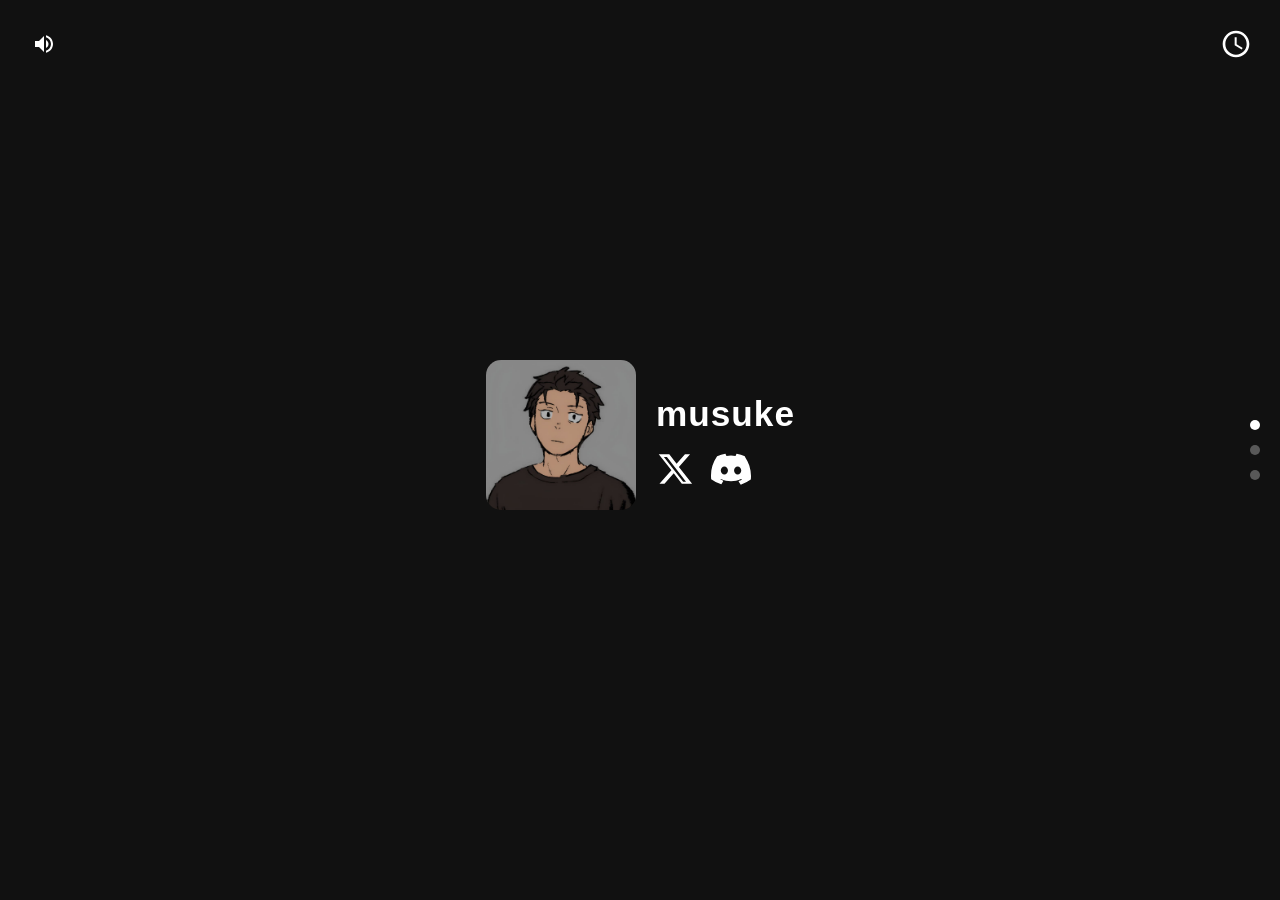
<file: index.html>
<!DOCTYPE html>
<html lang="ja">
<head>
    <meta charset="UTF-8">
    <meta name="viewport" content="width=device-width, initial-scale=1.0">
    <title>𝐌</title>
    <link rel="icon" href="favicon.jpg" type="image/jpeg">
    <link rel="stylesheet" href="style.css?v=1.1">
</head>
<body>
    <video id="background-video" autoplay loop muted playsinline webkit-playsinline preload="auto" disablePictureInPicture persistent></video>
    <button id="clock-toggle" title="時計の表示/非表示">
        <svg id="clock-icon" class="clock-icon" xmlns="http://www.w3.org/2000/svg" viewBox="0 0 24 24" fill="white" width="32px" height="32px">
            <path d="M11.99 2C6.47 2 2 6.48 2 12s4.47 10 9.99 10C17.52 22 22 17.52 22 12S17.52 2 11.99 2zM12 20c-4.42 0-8-3.58-8-8s3.58-8 8-8 8 3.58 8 8-3.58 8-8 8zm.5-13H11v6l5.25 3.15.75-1.23-4.5-2.67z"/>
        </svg>
    </button>
    <!-- ローディング画面 -->
    <div id="loading-screen" class="loading-screen">
        <div class="loading-clock">
            <div class="loading-clock-hand hour-hand"></div>
            <div class="loading-clock-hand minute-hand"></div>
            <div class="loading-clock-center"></div>
        </div>
        <span class="loading-logo">𝐌</span>
    </div>

    <div id="scroll-container">
        <section class="card">
            <div class="container">
                <div class="profile-group">
                    <img src="./images/Re_zero (Fanart).jpg" alt="User Avatar" class="user-avatar">
                    <div class="profile-info">
                        <h1>musuke</h1>
                        <ul class="link-list">
                            <li>
                                <a href="https://x.com/ntsk_0x0" target="_blank" rel="noopener noreferrer" title="X（Twitter）プロフィールへのリンク">
                                    <svg class="x-app-icon" viewBox="0 0 24 24" fill="currentColor">
                                        <path d="M17.382 3.092h3.074l-6.725 7.668 7.934 10.148h-6.179l-4.843-6.313-5.548 6.313H2.072l7.172-8.192L1.65 3.092h6.32l4.378 5.783 5.034-5.783zm-1.077 16.563h1.703L6.567 4.788h-1.83l11.568 14.867z"/>
                                    </svg>
                                </a>
                            </li>


                            <li>
                                <a href="https://discord.com/users/772268153370968117" target="_blank" rel="noopener noreferrer" title="Discordプロフィールへのリンク">
                                    <svg class="discord-app-icon" viewBox="0 0 24 24" fill="currentColor">
                                        <path d="M20.317 4.37a19.791 19.791 0 0 0-4.885-1.515.074.074 0 0 0-.079.037c-.21.375-.444.864-.608 1.25a18.27 18.27 0 0 0-5.487 0 12.64 12.64 0 0 0-.617-1.25.077.077 0 0 0-.079-.037A19.736 19.736 0 0 0 3.677 4.37a.07.07 0 0 0-.032.027C.533 9.046-.32 13.58.099 18.057a.082.082 0 0 0 .031.057 19.9 19.9 0 0 0 5.993 3.03.078.078 0 0 0 .084-.028 14.09 14.09 0 0 0 1.226-1.994.076.076 0 0 0-.041-.106 13.107 13.107 0 0 1-1.872-.892.077.077 0 0 1-.008.128 10.2 10.2 0 0 0 .372-.292.074.074 0 0 1 .077-.01c3.928 1.793 8.18 1.793 12.062 0a.074.074 0 0 1 .078.01c.12.098.246.198.373.292a.077.077 0 0 1-.006.127 12.299 12.299 0 0 1-1.873.892.077.077 0 0 0-.041.107c.36.698.772 1.362 1.225 1.993a.076.076 0 0 0 .084.028 19.839 19.839 0 0 0 6.002-3.03.077.077 0 0 0 .032-.054c.5-5.177-.838-9.674-3.549-13.66a.061.061 0 0 0-.031-.03zM8.02 15.33c-1.183 0-2.157-1.085-2.157-2.419 0-1.333.956-2.419 2.157-2.419 1.21 0 2.176 1.096 2.157 2.42 0 1.333-.956 2.418-2.157 2.418zm7.975 0c-1.183 0-2.157-1.085-2.157-2.419 0-1.333.955-2.419 2.157-2.419 1.21 0 2.176 1.096 2.157 2.42 0 1.333-.946 2.418-2.157 2.418z"/>
                                    </svg>
                                </a>
                            </li>
                        </ul>

                </div>
            </div>
        </section>
        <section class="card">
        <div class="card-content">
                <div id="clock-container">
                    <div id="analog-clock">
                        <div class="hand hour"></div>
                        <div class="hand minute"></div>
                        <div class="hand second"></div>
                        <div class="center-dot"></div>
                        <div class="tick-mark hour-mark tick-0"></div>
                        <div class="tick-mark minute-mark tick-6"></div>
                        <div class="tick-mark minute-mark tick-12"></div>
                        <div class="tick-mark minute-mark tick-18"></div>
                        <div class="tick-mark minute-mark tick-24"></div>
                        <div class="tick-mark hour-mark tick-30"></div>
                        <div class="tick-mark minute-mark tick-36"></div>
                        <div class="tick-mark minute-mark tick-42"></div>
                        <div class="tick-mark minute-mark tick-48"></div>
                        <div class="tick-mark minute-mark tick-54"></div>
                        <div class="tick-mark hour-mark tick-60"></div>
                        <div class="tick-mark minute-mark tick-66"></div>
                        <div class="tick-mark minute-mark tick-72"></div>
                        <div class="tick-mark minute-mark tick-78"></div>
                        <div class="tick-mark minute-mark tick-84"></div>
                        <div class="tick-mark hour-mark tick-90"></div>
                        <div class="tick-mark minute-mark tick-96"></div>
                        <div class="tick-mark minute-mark tick-102"></div>
                        <div class="tick-mark minute-mark tick-108"></div>
                        <div class="tick-mark minute-mark tick-114"></div>
                        <div class="tick-mark hour-mark tick-120"></div>
                        <div class="tick-mark minute-mark tick-126"></div>
                        <div class="tick-mark minute-mark tick-132"></div>
                        <div class="tick-mark minute-mark tick-138"></div>
                        <div class="tick-mark minute-mark tick-144"></div>
                        <div class="tick-mark hour-mark tick-150"></div>
                        <div class="tick-mark minute-mark tick-156"></div>
                        <div class="tick-mark minute-mark tick-162"></div>
                        <div class="tick-mark minute-mark tick-168"></div>
                        <div class="tick-mark minute-mark tick-174"></div>
                        <div class="tick-mark hour-mark tick-180"></div>
                        <div class="tick-mark minute-mark tick-186"></div>
                        <div class="tick-mark minute-mark tick-192"></div>
                        <div class="tick-mark minute-mark tick-198"></div>
                        <div class="tick-mark minute-mark tick-204"></div>
                        <div class="tick-mark hour-mark tick-210"></div>
                        <div class="tick-mark minute-mark tick-216"></div>
                        <div class="tick-mark minute-mark tick-222"></div>
                        <div class="tick-mark minute-mark tick-228"></div>
                        <div class="tick-mark minute-mark tick-234"></div>
                        <div class="tick-mark hour-mark tick-240"></div>
                        <div class="tick-mark minute-mark tick-246"></div>
                        <div class="tick-mark minute-mark tick-252"></div>
                        <div class="tick-mark minute-mark tick-258"></div>
                        <div class="tick-mark minute-mark tick-264"></div>
                        <div class="tick-mark hour-mark tick-270"></div>
                        <div class="tick-mark minute-mark tick-276"></div>
                        <div class="tick-mark minute-mark tick-282"></div>
                        <div class="tick-mark minute-mark tick-288"></div>
                        <div class="tick-mark minute-mark tick-294"></div>
                        <div class="tick-mark hour-mark tick-300"></div>
                        <div class="tick-mark minute-mark tick-306"></div>
                        <div class="tick-mark minute-mark tick-312"></div>
                        <div class="tick-mark minute-mark tick-318"></div>
                        <div class="tick-mark minute-mark tick-324"></div>
                        <div class="tick-mark hour-mark tick-330"></div>
                        <div class="tick-mark minute-mark tick-336"></div>
                        <div class="tick-mark minute-mark tick-342"></div>
                        <div class="tick-mark minute-mark tick-348"></div>
                        <div class="tick-mark minute-mark tick-354"></div>
                        <div class="marker marker-1"></div>
                        <div class="marker marker-2"></div>
                        <div class="marker marker-3"></div>
                        <div class="marker marker-4"></div>
                        <div class="marker marker-5"></div>
                        <div class="marker marker-6"></div>
                        <div class="marker marker-7"></div>
                        <div class="marker marker-8"></div>
                        <div class="marker marker-9"></div>
                        <div class="marker marker-10"></div>
                        <div class="marker marker-11"></div>
                        <div class="marker marker-12"></div>
                    </div>
                    <div id="date"></div>
                    <div id="digital-time"></div> <!-- デジタル時刻表示用の新しい要素 -->
                </div>
                <div id="music-player-container">
                    <audio id="audio-player"></audio>
                    <div class="player-header">
                        <img src="./images/album_art.png" alt="Album Art" id="album-art">
                        <div class="song-info">
                            <a id="song-title" href="#">Cry For Me x Jackpot</a>
                        </div>
                    </div>
                    <div class="player-controls">
                        <button id="prev-btn" class="player-btn" title="前の曲へ戻る">
                            <svg class="player-icon" viewBox="0 0 24 24" fill="white"><path d="M6 6h2v12H6zm3.5 6l8.5 6V6z"></path></svg>
                        </button>
                        <button id="play-pause-btn" class="player-btn" title="再生/一時停止">
                            <svg id="play-icon" class="player-icon" viewBox="0 0 24 24" fill="white"><path d="M8 5v14l11-7z"></path></svg>
                            <svg id="pause-icon" class="player-icon hidden" viewBox="0 0 24 24" fill="white"><path d="M6 19h4V5H6v14zm8-14v14h4V5h-4z"></path></svg>
                        </button>
                        <button id="next-btn" class="player-btn" title="次の曲へ進む">
                            <svg class="player-icon" viewBox="0 0 24 24" fill="white"><path d="M6 18l8.5-6L6 6v12zM16 6h2v12h-2z"></path></svg>
                        </button>
                    </div>
                    <div id="progress-container">
                        <div id="progress-bar">
                            <div id="progress-filled"></div>
                        </div>
                        <div id="time-display">0:00 / 0:00</div>
                    </div>

                </div>

            </div>
      </section>
        <section class="card" id="card-3">
            <div class="card-content">
                <div class="tab-buttons">
                    <button class="tab-button active">サイトについて</button>
                </div>
                <div class="tab-content active">
                    <p>このサイトは、musukeが自己満足のために作ったものです。<br><a href="#card-1" onclick="event.preventDefault(); scrollToCard(0);" title="card-1へ移動">card-1</a>にはX (旧Twitter)とDiscordへのリンクがあります。<br>musukeについて調べるのが面倒な方は、そちらからどうぞ。</p>
                </div>
            </div>
        </section>
    </div>

    <nav id="scroll-nav">
        <a href="#card-1" title="1つ目のカードへ移動"></a>
        <a href="#card-2" title="2つ目のカードへ移動"></a>
        <a href="#card-3" title="3つ目のカードへ移動"></a>
    </nav>



    <div id="volume-container">
        <button id="mute-toggle" title="ミュート/ミュート解除">
            <svg id="volume-on" class="volume-icon" xmlns="http://www.w3.org/2000/svg" viewBox="0 0 24 24" fill="white" width="24px" height="24px"><path d="M3 9v6h4l5 5V4L7 9H3zm13.5 3c0-1.77-1.02-3.29-2.5-4.03v8.05c1.48-.73 2.5-2.25 2.5-4.02zM14 3.23v2.06c2.89.86 5 3.54 5 6.71s-2.11 5.85-5 6.71v2.06c4.01-.91 7-4.49 7-8.77s-2.99-7.86-7-8.77z"/></svg>
            <svg id="volume-off" class="volume-icon hidden" xmlns="http://www.w3.org/2000/svg" viewBox="0 0 24 24" fill="white" width="24px" height="24px"><path d="M16.5 12c0-1.77-1.02-3.29-2.5-4.03v2.21l2.45 2.45c.03-.2.05-.41.05-.63zm2.5 0c0 .94-.2 1.82-.54 2.64l1.51 1.51C20.63 14.91 21 13.5 21 12c0-4.28-2.99-7.86-7-8.77v2.06c2.89.86 5 3.54 5 6.71zM4.27 3L3 4.27 7.73 9H3v6h4l5 5v-6.73l4.25 4.25c-.67.52-1.42.93-2.25 1.18v2.06c1.38-.31 2.63-.95 3.69-1.81L19.73 21 21 19.73l-9-9L4.27 3zM12 4L9.91 6.09 12 8.18V4z"/></svg>
        </button>
        <input type="range" id="volume-slider" min="0" max="1" step="0.01" value="1" class="volume-slider" title="音量調整スライダー" aria-label="音量調整">
    </div>

    <script>
        // --- DOM Element Declarations ---
        const audioPlayer = document.getElementById('audio-player');
        const muteToggle = document.querySelector('#volume-container button');
        const volumeOn = document.getElementById('volume-on');
        const volumeOff = document.getElementById('volume-off');
        const volumeSlider = document.querySelector('#volume-container input');
        const container = document.querySelector('.container');
        const avatar = document.querySelector('.user-avatar');
        const title = document.querySelector('.profile-info h1');
        const links = document.querySelector('.link-list');
        const scrollContainer = document.getElementById('scroll-container');
        const navLinks = document.querySelectorAll('#scroll-nav a');
        const cards = Array.from(document.querySelectorAll('#scroll-container .card'));
        // 各カードにidを設定（既存の1,2番目と新しい3番目を統一）
        cards.forEach((card, index) => {
            if (!card.id) {
                card.id = `card-${index + 1}`;
            }
        });
        const playPauseBtn = document.getElementById('play-pause-btn');
        const playIcon = document.getElementById('play-icon');
        const pauseIcon = document.getElementById('pause-icon');
        const prevBtn = document.getElementById('prev-btn');
        const nextBtn = document.getElementById('next-btn');
        const albumArt = document.getElementById('album-art');
        const songTitle = document.getElementById('song-title');

        // プログレスバー関連のDOM要素を再宣言
        const progressContainer = document.getElementById('progress-container');
        const progressBar = document.getElementById('progress-bar');
        const progressFilled = document.getElementById('progress-filled');
        const timeDisplay = document.getElementById('time-display');

        function formatTime(seconds) {
            if (isNaN(seconds) || seconds < 0) {
                return '--:--';
            }
            const minutes = Math.floor(seconds / 60);
            const secs = Math.floor(seconds % 60);
            return `${minutes}:${secs < 10 ? '0' : ''}${secs}`;
        }

        // --- Playlist ---
        const backgroundVideo = document.getElementById('background-video');
        const songs = [
            {
                title: 'Bad Apple!!',
                artist: 'nomico',
                src: 'music/badapple.m4a',
                cover: './images/album_art (1).png',
                url: 'https://www.youtube.com/watch?v=FtutLA63Cp8', // 公式影絵PV動画
                video: './videos/badapple_60fps.mp4' // 最適化済みH.264 60fps版背景動画のパス
            }
        ];

        // ブラウザのメモリセーバーによる一時停止を防ぐため、Page Visibility APIをオーバーライド
        try {
            Object.defineProperty(document, 'visibilityState', {
                get() { return 'visible'; }
            });
            Object.defineProperty(document, 'hidden', {
                get() { return false; }
            });
            // 古いブラウザ用の接頭辞付きプロパティも上書き
            if (typeof document.webkitHidden !== 'undefined') {
                Object.defineProperty(document, 'webkitHidden', {
                    get() { return false; }
                });
            }
            if (typeof document.mozHidden !== 'undefined') {
                Object.defineProperty(document, 'mozHidden', {
                    get() { return false; }
                });
            }
            // visibilitychangeイベント自体をブロックしてブラウザの一時停止を防止
            const blockVisibilityEvent = (e) => {
                e.preventDefault();
                e.stopPropagation();
                e.stopImmediatePropagation();
            };
            document.addEventListener('visibilitychange', blockVisibilityEvent, true);
            document.addEventListener('webkitvisibilitychange', blockVisibilityEvent, true);
            document.addEventListener('mozvisibilitychange', blockVisibilityEvent, true);
        } catch(e) {
            console.log("Page Visibility APIのオーバーライドに失敗:", e);
        }

        // Spotify風の一元管理されたプレーヤークラスで全ての状態を管理
        class MediaPlayer {
            constructor() {
                // 再生状態を内部で一元管理
                this.isPlaying = false;
                this.currentSongIndex = 0;
                this.displayedTotalDuration = NaN;
                this.audio = audioPlayer;
                this.video = backgroundVideo;
                this.progress = progressFilled;
                this.initEventListeners();
            }

            // 全てのイベントリスナーをクラス内で登録して競合を防ぐ
            initEventListeners() {
                this.audio.addEventListener('timeupdate', () => this.handleTimeUpdate());
                this.audio.addEventListener('ended', () => this.playNext());
                document.addEventListener('visibilitychange', () => this.handleVisibilityChange());
                progressBar.addEventListener('click', (e) => this.handleProgressClick(e));
            }

            // 再生位置の同期処理を内部化
            handleTimeUpdate() {
                const currentTime = this.audio.currentTime;
                const duration = this.audio.duration;
                // 0.5秒以上のズレがある場合のみ同期
                if (!this.video.paused && Math.abs(this.video.currentTime - currentTime) > 0.5) {
                    this.video.currentTime = currentTime;
                }
                // プログレスバーの更新
                if (!isNaN(duration) && duration > 0) {
                    this.progress.style.width = `${(currentTime/duration)*100}%`;
                    timeDisplay.textContent = `${formatTime(currentTime)} / ${formatTime(this.displayedTotalDuration)}`;
                }
            }

            // プログレスバークリック時の処理を内部化
            handleProgressClick(e) {
                const progressBarWidth = progressBar.clientWidth;
                const clickX = e.offsetX;
                const duration = this.audio.duration;
                if (!isNaN(duration)) {
                    const newTime = (clickX / progressBarWidth) * duration;
                    this.audio.currentTime = newTime;
                    if (!this.video.paused) {
                        this.video.currentTime = newTime;
                    }
                }
            }

            // タブ切り替え時の同期処理を強化してカクつきを完全に解消
            handleVisibilityChange() {
                if (!document.hidden && this.isPlaying) {
                    // ブラウザがバックグラウンドで停止していた場合、確実に再生を再開
                    if (this.audio.paused) {
                        this.audio.play().catch(e => console.error("音声再開エラー:", e));
                    }
                    if (this.video.paused) {
                        this.video.play().catch(e => console.error("動画再開エラー:", e));
                    }
                    // 音声の位置に完全に動画を同期させてから再生再開
                    this.video.currentTime = this.audio.currentTime;
                }
            }

            // 再生処理を単一のエントリポイントに集約
            play() {
                if (this.isPlaying) return; // 二重再生を完全に防止
                // 再生前にリセットせず、停止していた位置から続けて再生
                // ズレがある場合のみ現在の音声位置に動画を同期
                if (Math.abs(this.video.currentTime - this.audio.currentTime) > 0.1) {
                    this.video.currentTime = this.audio.currentTime;
                }
                // 同時再生で同期を保証
                Promise.all([this.audio.play(), this.video.play()]).then(() => {
                    this.isPlaying = true;
                    this.video.style.opacity = '0.5';
                    updatePlayPauseIcon();
                }).catch(e => console.error("再生エラー:", e));
            }

            // 一時停止処理も単一のエントリポイントに集約
            pause() {
                if (!this.isPlaying) return; // 二重停止を防止
                this.audio.pause();
                this.video.pause();
                // 一時停止した位置は保持して、再開時にそこから続ける
                this.isPlaying = false;
                this.video.style.opacity = '0';
                updatePlayPauseIcon();
            }

            // 再生/一時停止のトグル処理
            toggle() {
                this.isPlaying ? this.pause() : this.play();
            }

            // 曲の切り替え処理も内部化
            playNext() {
                const wasPlaying = this.isPlaying;
                this.pause();
                this.currentSongIndex = (this.currentSongIndex + 1) % songs.length;
                this.loadSong(this.currentSongIndex);
                if (wasPlaying) this.play();
            }

            playPrev() {
                const wasPlaying = this.isPlaying;
                this.pause();
                this.currentSongIndex = (this.currentSongIndex - 1 + songs.length) % songs.length;
                this.loadSong(this.currentSongIndex);
                if (wasPlaying) this.play();
            }

            // 曲の読み込み処理も内部化
            loadSong(songIndex) {
                const song = songs[songIndex];
                this.audio.src = song.src;
                albumArt.src = song.cover;
                songTitle.textContent = song.title;
                songTitle.href = song.url;
                if (song.video) {
                    this.video.src = song.video;
                    this.video.load();
                    this.video.currentTime = 0;
                }
                this.audio.load();
                this.progress.style.width = '0%';
                this.audio.onloadedmetadata = () => {
                    if (!isNaN(this.audio.duration) && this.audio.duration > 0) {
                        this.displayedTotalDuration = this.audio.duration;
                        timeDisplay.textContent = `0:00 / ${formatTime(this.displayedTotalDuration)}`;
                    }
                };
            }
        }

        // プレーヤーインスタンスを1つだけ生成して一元管理（Spotifyと同じ構造）
        const player = new MediaPlayer();

        function updatePlayPauseIcon() {
            if (audioPlayer.paused) {
                playIcon.classList.remove('hidden');
                pauseIcon.classList.add('hidden');
            } else {
                playIcon.classList.add('hidden');
                pauseIcon.classList.remove('hidden');
            }
        }

        // Initial load (Spotify風の初期化処理)
        player.loadSong(player.currentSongIndex);
        audioPlayer.volume = volumeSlider.value;
        updatePlayPauseIcon();
        player.pause(); // 初期状態で必ず停止状態に
        
        // 曲名クリックでその曲の外部ページに移動するイベントを設定
         document.getElementById('song-title').addEventListener('click', function(e) {
             e.preventDefault(); // デフォルトのリンク動作をキャンセル
             const currentSong = songs[currentSongIndex];
             if (currentSong.url) {
                 window.open(currentSong.url, '_blank'); // 新しいタブで開く
             }
         });

        // 自動再生を無効化 - ユーザーの操作後に再生開始

    // ローディング画面を非表示にする
    window.addEventListener('load', function() {
        setTimeout(function() {
            const loadingScreen = document.getElementById('loading-screen');
            loadingScreen.classList.add('hidden');
        }, 800); // 最低でも0.8秒間表示してスムーズな遷移にする
    });

        // --- Volume Control --->
        let lastVolume = 0.6; // デフォルト音量を60%に設定
        audioPlayer.volume = 0.6; // 初期音量を60%に設定

        function updateVolumeIcon() {
            if (audioPlayer.muted || audioPlayer.volume === 0) {
                volumeOn.classList.add('hidden');
                volumeOff.classList.remove('hidden');
            } else {
                volumeOn.classList.remove('hidden');
                volumeOff.classList.add('hidden');
            }
        }

        muteToggle.addEventListener('click', () => {
            if (audioPlayer.muted) {
                audioPlayer.muted = false;
                if (audioPlayer.volume === 0) {
                    audioPlayer.volume = lastVolume;
                }
            } else {
                if (audioPlayer.volume > 0) {
                    lastVolume = audioPlayer.volume;
                }
                audioPlayer.muted = true;
            }
            const newSliderValue = audioPlayer.muted ? 0 : audioPlayer.volume;
            volumeSlider.value = newSliderValue;
            const percent = newSliderValue * 100;
            volumeSlider.style.setProperty('--value-percent', `${percent}%`);
            updateVolumeIcon();
        });

        volumeSlider.addEventListener('input', (e) => {
            const newVolume = parseFloat(e.target.value);
            audioPlayer.volume = newVolume;
            audioPlayer.muted = newVolume === 0;
            const percent = newVolume * 100;
            e.target.style.setProperty('--value-percent', `${percent}%`);
            if (newVolume > 0) {
                lastVolume = newVolume;
            }
            updateVolumeIcon();
        });

        function setInitialVolumeState() {
            const initialSliderValue = audioPlayer.muted ? 0 : audioPlayer.volume;
            const initialPercent = initialSliderValue * 100;
            volumeSlider.value = initialSliderValue;
            volumeSlider.style.setProperty('--value-percent', `${initialPercent}%`);
            updateVolumeIcon();
        }
        setInitialVolumeState();

        // --- Music Player Play/Pause (Spotify風の単一エントリポイント) ---
        playPauseBtn.addEventListener('click', () => player.toggle());
        prevBtn.addEventListener('click', () => player.playPrev());
        nextBtn.addEventListener('click', () => player.playNext());

        // --- ページの可視性変更時の処理（別タブに移動して戻った時のカクつき対策）---
        document.addEventListener('visibilitychange', () => {
            // ページが再び表示された時
            if (document.visibilityState === 'visible') {
                // 再生中だった場合、再生を再開して位置を同期
                if (!audioPlayer.paused) {
                    // 動画が停止していたら再生を再開
                    if (backgroundVideo.paused) {
                        // 音声と動画の位置を再同期してから再生
                        const currentAudioTime = audioPlayer.currentTime;
                        if (Math.abs(backgroundVideo.currentTime - currentAudioTime) > 0.5) {
                            backgroundVideo.currentTime = currentAudioTime;
                        }
                        backgroundVideo.play().catch(e => console.log("可視性復帰時の再生エラー:", e));
                    }
                }
            } else {
                // ページが非表示になった時は特に処理せず、ブラウザの制御に任せる
            }
        });

        // --- Progress Bar and Time Display ---










        // Initialize time display
        if (!isNaN(audioPlayer.duration)) {
            timeDisplay.textContent = `0:00 / ${formatTime(audioPlayer.duration)}`;
        }

        // --- 3D Tilt Effect ---
        function applyTilt(e) {
            const event = e.touches ? e.touches[0] : e;
            const { clientX, clientY } = event;
            const { innerWidth, innerHeight } = window;
            const x = (clientX / innerWidth - 0.5) * 2;
            const y = (clientY / innerHeight - 0.5) * 2;
            const rotateX = y * -15;
            const rotateY = x * 15;
            container.style.transform = `perspective(1000px) rotateX(${rotateX}deg) rotateY(${rotateY}deg)`;
            avatar.style.transform = `translateZ(50px)`;
            title.style.transform = `translateZ(30px)`;
            links.style.transform = `translateZ(20px)`;
        }

        function resetTilt() {
            container.style.transform = 'perspective(1000px) rotateX(0deg) rotateY(0deg)';
            avatar.style.transform = 'translateZ(0px)';
            title.style.transform = 'translateZ(0px)';
            links.style.transform = 'translateZ(0px)';
        }

        document.addEventListener('mousemove', applyTilt);
        document.addEventListener('mouseleave', resetTilt);
        container.addEventListener('touchmove', (e) => {
            e.preventDefault();
            applyTilt(e);
        }, { passive: false });
        document.addEventListener('touchend', resetTilt);

        // --- Scroll Control ---
        let currentCardIndex = 0;
        let isScrolling = false;
        const scrollDuration = 1000;

        function smoothScrollTo(targetY) {
            const startY = scrollContainer.scrollTop;
            const distance = targetY - startY;
            let startTime = null;

            function animation(currentTime) {
                if (startTime === null) startTime = currentTime;
                const timeElapsed = currentTime - startTime;
                const run = ease(timeElapsed, startY, distance, scrollDuration);
                scrollContainer.scrollTop = run;
                if (timeElapsed < scrollDuration) requestAnimationFrame(animation);
            }

            function ease(t, b, c, d) {
                t /= d / 2;
                if (t < 1) return c / 2 * t * t + b;
                t--;
                return -c / 2 * (t * (t - 2) - 1) + b;
            }

            requestAnimationFrame(animation);
        }

        function scrollToCard(index) {
            if (index < 0 || index >= cards.length) return;
            isScrolling = true;
            currentCardIndex = index;
            const targetY = cards[index].offsetTop;
            smoothScrollTo(targetY);
            // すぐにナビゲーションを更新
            navLinks.forEach((link, i) => {
                link.classList.toggle('active', i === index);
            });
            // URLのハッシュを更新して、現在のカードと同期させる
            history.pushState(null, '', `#card-${index + 1}`);
            // 現在のカードインデックスをlocalStorageに保存
            localStorage.setItem('lastViewedCardIndex', index);
            // スクロール完了後に再度確実にナビゲーションを更新
            setTimeout(() => {
                navLinks.forEach((link, i) => {
                    link.classList.toggle('active', i === index);
                });
                isScrolling = false;
            }, scrollDuration + 100);
        }

        scrollContainer.addEventListener('wheel', function(e) {
            e.preventDefault();
            if (isScrolling) return;
            if (e.deltaY > 0) {
                scrollToCard(currentCardIndex + 1);
            } else {
                scrollToCard(currentCardIndex - 1);
            }
        }, { passive: false });

        // --- Swipe Controls for Mobile ---
        let touchStartY = 0;
        scrollContainer.addEventListener('touchstart', function(e) {
            if (isScrolling) return;
            touchStartY = e.touches[0].clientY;
        });

        scrollContainer.addEventListener('touchmove', function(e) {
            // Prevent the browser's default vertical scroll to avoid conflicts
            e.preventDefault();
        }, { passive: false });

        scrollContainer.addEventListener('touchend', function(e) {
            if (isScrolling) return;
            const touchEndY = e.changedTouches[0].clientY;
            const swipeDistance = touchStartY - touchEndY;
            const swipeThreshold = 50; // Minimum distance for a swipe

            if (swipeDistance > swipeThreshold) {
                // Swiped Up
                scrollToCard(currentCardIndex + 1);
            } else if (swipeDistance < -swipeThreshold) {
                // Swiped Down
                scrollToCard(currentCardIndex - 1);
            }
        });


        // ナビゲーションリンクに手動スクロールイベントを追加
        navLinks.forEach(link => {
            link.addEventListener('click', function(e) {
                e.preventDefault(); // デフォルトのアンカー動作をキャンセル
                const targetId = this.getAttribute('href');
                const targetIndex = parseInt(targetId.replace('#card-', '')) - 1;
                console.log('Nav link clicked, targetId:', targetId, 'targetIndex:', targetIndex);
                scrollToCard(targetIndex);
            });
        });
        // ページ読み込み時に初期化関数を呼び出す
        function initializeActiveCard() {
            let initialIndex = 0; // 常にcard-1 (インデックス0) に初期化

            console.log('initializeActiveCard: initialIndex determined:', initialIndex); // Debug log
            // Log offsetTop for all cards to verify
            cards.forEach((card, idx) => {
                console.log(`Card ${idx} offsetTop:`, card.offsetTop);
            });

            // 一時的にscroll-snap-typeを無効にする
            const originalScrollSnapType = scrollContainer.style.scrollSnapType;
            scrollContainer.style.scrollSnapType = 'none';

            // アニメーションなしで直接スクロール位置を設定
            console.log('initializeActiveCard: Target card offsetTop at scroll set:', cards[initialIndex].offsetTop);
            scrollContainer.scrollTop = cards[initialIndex].offsetTop;
            console.log('initializeActiveCard: scrollContainer.scrollTop set to:', scrollContainer.scrollTop); // Debug log

            // ナビゲーションドットのアクティブ状態を更新
            navLinks.forEach((link, idx) => {
                // 一時的にトランジションを無効にする
                link.style.transition = 'none';
                if (idx === initialIndex) {
                    link.classList.add('active');
                    console.log('initializeActiveCard: Setting active class for link index:', idx); // Debug log
                } else {
                    link.classList.remove('active');
                }
                // 短い遅延の後でトランジションを元に戻す
                setTimeout(() => {
                    link.style.transition = ''; // CSSで定義されたトランジションに戻す
                }, 50); // わずかな遅延
            });
            currentCardIndex = initialIndex; // 現在のカードインデックスをグローバル変数に設定
            console.log('initializeActiveCard: currentCardIndex set to:', currentCardIndex); // Debug log

            // URLのハッシュを更新して、常にcard-1と同期させる
            history.replaceState(null, '', `#card-${initialIndex + 1}`);

            // 短い遅延の後でscroll-snap-typeを元に戻す
            setTimeout(() => {
                scrollContainer.style.scrollSnapType = originalScrollSnapType;
            }, 100); // スクロールが落ち着くのを待つための短い遅延
            scrollContainer.style.overflowY = 'scroll';
            scrollContainer.style.visibility = 'visible';
        }
        initializeActiveCard();

        // タブ切り替え機能
        function openTab(evt, tabName) {
            const tabContents = evt.target.closest('.card-content').querySelectorAll('.tab-content');
            tabContents.forEach(tabContent => {
                tabContent.style.display = "none";
            });

            const tabButtons = evt.target.closest('.tab-buttons').querySelectorAll('.tab-button');
            tabButtons.forEach(tabButton => {
                tabButton.className = tabButton.className.replace(" active", "");
            });

            document.getElementById(tabName).style.display = "block";
            evt.currentTarget.className += " active";
        }

        // --- Clock ---
        function updateClock() {
            const now = new Date();
            const hours = now.getHours();
            const minutes = now.getMinutes();
            const seconds = now.getSeconds();

            // デジタル時刻表示 (24時間形式)
            const digitalHours = String(hours).padStart(2, '0');
            const digitalMinutes = String(minutes).padStart(2, '0');
            const digitalSeconds = String(seconds).padStart(2, '0');
            document.getElementById('digital-time').textContent = `${digitalHours}:${digitalMinutes}:${digitalSeconds}`;

            // アナログ時計の針
            const hourHand = document.querySelector('.hour');
            const minuteHand = document.querySelector('.minute');
            const secondHand = document.querySelector('.second');

            // 各針の回転角度を計算
            const hourDeg = ((hours % 12) * 30) + (minutes * 0.5);
            const minuteDeg = (minutes * 6) + (seconds * 0.1);
            const secondDeg = seconds * 6;

            if (hourHand) hourHand.style.transform = `rotate(${hourDeg}deg)`;
            if (minuteHand) minuteHand.style.transform = `rotate(${minuteDeg}deg)`;
            if (secondHand) secondHand.style.transform = `rotate(${secondDeg}deg)`;

            // 日付表示 (日本語形式)
            const dateOptions = { year: 'numeric', month: 'long', day: 'numeric' };
            document.getElementById('date').textContent = now.toLocaleDateString('ja-JP', dateOptions); // 日本語に設定
        }
        setInterval(updateClock, 1000);
        updateClock(); // 初回呼び出し

        // 時計マーククリックで時計コンテナの表示/非表示をトグル
        const clockToggle = document.getElementById('clock-toggle');
        const clockContainer = document.getElementById('clock-container');
        clockToggle.addEventListener('click', () => {
            clockContainer.classList.toggle('visible');
        });

        window.addEventListener('keydown', function(e) {
            if(['ArrowUp', 'ArrowDown', 'ArrowLeft', 'ArrowRight'].includes(e.key)) {
                e.preventDefault();
            }
        });


  </script>
</body>
</html>
</file>
<file: style.css>
@import url('https://fonts.googleapis.com/css2?family=Roboto+Mono:wght@400;600&display=swap');

html {
    -ms-overflow-style: none;  /* IE and Edge */
    scrollbar-width: none;  /* Firefox */
}

/* card-3 タブ機能のスタイル */
.tab-buttons {
    display: flex;
    border-bottom: 2px solid #555;
    margin-bottom: 0px;
}

.tab-button {
    padding: 10px 20px;
    cursor: pointer;
    background-color: transparent;
    border: none;
    color: #ccc;
    font-size: 16px;
    transition: background-color 0.3s, color 0.3s;
    border-bottom: 2px solid transparent;
    margin-bottom: -2px; /* 下線を親要素のborderに重ねる */
}

.tab-button:hover {
    background-color: #333;
}

.tab-button.active {
    color: #fff;
    border-bottom: 2px solid #fff;
}

.tab-content {
    display: none; /* デフォルトで非表示 */
    animation: fadeIn 0.5s;
}

.tab-content.active {
    display: block;
}

.tab-content p {
    margin-top: 0;
}

.tab-content.active {
    display: block; /* アクティブなタブのみ表示 */
}

@keyframes fadeIn {
    from { opacity: 0; }
    to { opacity: 1; }
}

/* カード内のリンクスタイル */
.card-content a,
.card-content a:visited {
    color: #fff;
    text-decoration: underline;
}

html::-webkit-scrollbar {
    display: none; /* Chrome, Safari, and Opera */
}



body {
    font-family: 'Segoe UI', Tahoma, Geneva, Verdana, sans-serif;
    min-height: 100vh;
    margin: 0;
    background-color: #111111; /* より深みのあるダークグレーに変更 */
    color: #e0e0e0;
    overflow-y: hidden; /* bodyの垂直スクロールは防ぐが、!importantは削除 */
    -ms-overflow-style: none;  /* IE and Edge */
    scrollbar-width: none;  /* Firefox */
}

#background-video {
    position: fixed;
    top: 0;
    left: 0;
    width: 100vw;
    height: 100vh;
    object-fit: cover;
    z-index: -1;
    opacity: 0;
    transition: opacity 0.5s ease;
}

body::-webkit-scrollbar {
    display: none; /* Chrome, Safari, and Opera */
}

.container {
    background-color: transparent; /* 完全に透明 */
    -webkit-backdrop-filter: none; /* ぼかしを削除 */
    backdrop-filter: none; /* ぼかしを削除 */
    padding: 30px;
    border-radius: 16px;
    box-shadow: none;
    text-align: center;
    width: 100%;
    max-width: 450px;
    border: none;
    position: relative; /* 絶対位置指定の基準 */
    transform-style: preserve-3d; /* 3D空間を有効にする */
    transition: transform 0.1s linear; /* 動きを滑らかにする */
}

.user-avatar, .profile-info h1, .link-list {
    will-change: transform;
    transition: transform 0.1s linear;
}

h1 {
    font-size: 2.2em;
    margin-bottom: 15px; /* リンクリストとの間に少し余白 */
    color: #ffffff;
    letter-spacing: 1px;
}

.profile-group {
    display: flex; /* アバターと名前・リンクを横並びにする */
    align-items: center; /* 垂直方向の中央揃え */
    gap: 20px; /* アバターと名前・リンクの間のスペース */
    margin: 0 auto 30px auto; /* 上下20px、左右自動で中央寄せ、下部に30pxの余白 */
    max-width: fit-content; /* コンテンツの幅に合わせる */
}

.profile-info {
    display: flex;
    flex-direction: column; /* 名前とリンクを縦並びにする */
    align-items: flex-start; /* 左寄せ */
}

.user-avatar {
    width: 150px; /* アバターのサイズを大きく */
    height: 150px; /* アバターのサイズを大きく */
    border-radius: 15px; /* 角丸にする */
    object-fit: cover; /* 画像が枠に収まるように */
    flex-shrink: 0;
}

.link-list {
    list-style: none;
    padding: 0;
    margin-top: 0; /* h1とのマージンはprofile-infoで調整 */
    display: flex; /* Flexboxコンテナにする */
    flex-direction: row; /* 横並びにする */
    justify-content: flex-start; /* 左揃えにする */
    gap: 15px; /* リンク間のスペース */
}

.link-list li {
    /* 各リストアイテムの中央揃えは親要素で処理するため削除 */
    margin-bottom: 0; /* 縦方向のマージンは不要 */
}

.link-list a {
    display: flex;
    align-items: center;
    justify-content: center;
    text-decoration: none;
    /* transition: transform 0.2s ease; */ /* ホバー時の変形のみ残す */
}



/* デフォルトのボタンリンクスタイル */
.default-button-link {
    background-color: #5865f2;
    color: white;
    padding: 14px 20px;
    border-radius: 10px;
    font-size: 1.1em;
    font-weight: 600;
    /* transition: background-color 0.3s ease, transform 0.2s ease; */
}

.default-button-link:hover {
    background-color: #4752c4;
    transform: translateY(-2px);
}

.discord-app-icon {
    width: 100%;
    height: 100%;
    flex-shrink: 0;
}



.instagram-app-icon,
.spotify-app-icon,
.discord-app-icon,
.x-app-icon {
    width: 40px; /* 明示的な幅 */
    height: 40px; /* 明示的な高さ */
    object-fit: contain; /* 画像が要素内に収まるように調整 */
    flex-shrink: 0; /* 縮小されないように */
    transition: transform 0.2s ease-in-out; /* ホバーアニメーション */
    position: relative; /* z-indexが機能するように */
    z-index: 1; /* ホバー時に他の要素の上に表示 */
}

.instagram-app-icon {
    fill: #FFFFFF; /* Instagramのブランドカラーを白に変更 */
}

.spotify-app-icon {
    fill: #FFFFFF; /* Spotifyのブランドカラーを白に変更 */
}

.discord-app-icon {
    fill: #FFFFFF; /* Discordのブランドカラーを白に変更 */
}

.x-app-icon {
    fill: #FFFFFF; /* Xのブランドカラーを白に変更 */
}

.instagram-app-icon:hover,
.spotify-app-icon:hover,
.discord-app-icon:hover,
.x-app-icon:hover {
    transform: scale(1.1); /* ホバー時に1.1倍に拡大 */
}



#music-player-container {
    display: flex;
    flex-direction: column;
    align-items: center;
    width: 100%; /* 親要素の幅を最大限に利用 */
    max-width: 450px; /* プログレスバーを長くするために最大幅を調整 */
    /* margin: 20px auto; */
    
    border-radius: 10px;
    padding: 15px;
}

.player-header {
    display: flex;
    align-items: center;
    width: 100%;
    margin-bottom: 15px; /* ヘッダーとコントロールの間にスペース */
}

#album-art {
    width: 70px;
    height: 70px;
    min-width: 70px;
    border-radius: 5px;
    margin-right: 15px;
    object-fit: cover;
    flex-shrink: 0;
}

.song-info {
    display: flex;
    align-items: center;
    flex-grow: 1;
    min-width: 300px; /* 短い曲名でも一定の幅を保つ */
}

#song-title {
    color: #fff;
    text-decoration: underline;
    cursor: pointer;
    font-size: 16px;
    font-weight: bold;
    margin-left: 15px;
    white-space: nowrap;
    overflow: hidden;
    text-overflow: ellipsis;
  }

  .player-controls {
    display: flex;
    justify-content: center;
    width: 100%;
    margin-bottom: 15px; /* コントロールとプログレスバーの間にスペース */
}

#play-pause-btn {
    width: 55px;
    height: 55px;
    background-color: transparent;
    border: none;
    border-radius: 50%;
    cursor: pointer;
    display: flex;
    justify-content: center;
    align-items: center;
    outline: none;
    transition: background-color 0.2s ease;
}

#play-pause-btn:hover {
    background-color: rgba(255, 255, 255, 0.2);
}

.player-icon {
    width: 28px;
    height: 28px;
    fill: white; /* アイコンの色を白に明示的に設定 */
}

.player-btn {
    width: 55px;
    height: 55px;
    background-color: transparent;
    border: none;
    border-radius: 50%;
    cursor: pointer;
    display: flex;
    justify-content: center;
    align-items: center;
    outline: none;
    transition: background-color 0.2s ease;
    margin: 0 5px; /* ボタン間のスペース */
}

.player-btn:hover {
    background-color: rgba(255, 255, 255, 0.2);
}



@media (max-width: 768px) {
    /* Music Player adjustments */
    #music-player-container {
        max-width: 90vw;
        padding: 15px;
        margin: 20px auto;
    }

    .player-header {
        margin-bottom: 15px;
    }

    #album-art {
        width: 80px;
        height: 80px;
        min-width: 80px;
        margin-right: 15px;
    }

    #song-title {
        font-size: 1.1em;
    }

    .player-controls {
        margin-bottom: 10px;
    }

    #play-pause-btn {
        width: 60px;
        height: 60px;
    }

    .player-icon {
        width: 28px;
        height: 28px;
    }
}





#volume-container {
    position: fixed;
    top: 20px;
    left: 20px;
    display: flex;
    flex-direction: row;
    align-items: center;
    gap: 10px;
    z-index: 10;
}

#mute-toggle {
    background-color: transparent;

    color: white;
    border: none;
    padding: 10px;
    border-radius: 50%;
    cursor: pointer;
    display: flex;
    align-items: center;
    justify-content: center;
    width: 48px;
    height: 48px;
    transition: background-color 0.3s ease;
}

#mute-toggle:hover {
    background-color: rgba(0, 0, 0, 0.7);
}

.volume-icon {
    width: 24px;
    height: 24px;
}

.volume-slider {
    -webkit-appearance: none;
    appearance: none;
    width: 0;
    height: 5px;
    background: rgba(255, 255, 255, 0.1); /* よりデザインに合う色合いに調整 */
    border-radius: 5px;
    outline: none;
    opacity: 0;
    transition: width 0.3s ease-in-out, opacity 0.3s ease-in-out;
    cursor: pointer;
    background-image: linear-gradient(to right, white var(--value-percent, 0%), transparent var(--value-percent, 0%));
}

#volume-container:hover .volume-slider {
    width: 100px;
    opacity: 0.7;
}

.volume-slider:hover {
    opacity: 1;
}

.volume-slider::-webkit-slider-thumb {
    -webkit-appearance: none;
    appearance: none;
    width: 18px;
    height: 18px;
    background: #ffffff;
    border-radius: 50%;
    cursor: pointer;
}

.volume-slider::-moz-range-thumb {
    width: 18px;
    height: 18px;
    background: #ffffff;
    border-radius: 50%;
    cursor: pointer;
}



#scroll-container {
    height: 100vh;
    overflow-y: scroll; /* 初期状態ではスクロールを隠す */
    -ms-overflow-style: none;  /* IE and Edge */
    scrollbar-width: none;  /* Firefox */
    /* visibility: hidden; */ /* 初期状態では非表示 */
}

#scroll-container::-webkit-scrollbar {
    display: none; /* Chrome, Safari, and Opera */
}

.card {
    width: 100%;
    height: 100vh;
    display: flex;
    justify-content: center;
    align-items: center;
    scroll-snap-align: start;
}

#scroll-nav {
    position: fixed;
    top: 50%;
    right: 20px;
    transform: translateY(-50%);
    display: flex;
    flex-direction: column;
    gap: 15px;
    z-index: 10;
}

#scroll-nav a {
    width: 10px;
    height: 10px;
    background-color: rgba(255, 255, 255, 0.3);
    border-radius: 50%;
    transition: background-color 0.3s ease;
}

#scroll-nav a.active {
    background-color: rgba(255, 255, 255, 1);
}

/* Card 2 Content */
.card-content {
    display: flex;
    flex-direction: row; /* デフォルトを横並びに変更 */
    justify-content: center;
    align-items: center;
    text-align: center;
    width: 100%;
    height: 100%;
    gap: 20px; /* 要素間のスペース */
    flex-wrap: wrap; /* 折り返しを許可 */
}

/* 1枚目と3枚目のカードは縦並びに戻す */
.card:nth-child(1) .card-content,
.card:nth-child(3) .card-content {
    flex-direction: column;
}

#clock-container {
    font-family: 'Roboto Mono', monospace;
    text-align: center;
    color: #ffffff;
    padding: 20px 40px;
    opacity: 0; /* 初期状態で非表示 */
    pointer-events: none; /* 非表示時はクリックを無効化 */
    transition: opacity 0.3s ease; /* フェードイン/アウトのアニメーション */
}

#clock-container.visible {
    opacity: 1; /* 表示状態 */
    pointer-events: auto; /* クリックを有効化 */
}

#clock-toggle {
    position: fixed;
    top: 20px;
    right: 20px;
    background: none;
    border: none;
    cursor: pointer;
    padding: 8px;
    border-radius: 50%;
    background-color: transparent;
    z-index: 100; /* 他の要素の上に表示 */
    transition: background-color 0.3s ease;
}

#clock-toggle:hover {
    background-color: transparent;
}

.clock-icon {
    display: block;
}

#progress-container {
    display: flex;
    align-items: center;
    width: 100%;
    gap: 10px;
}

#progress-bar {
    flex-grow: 1;
    height: 3px;
    background-color: #555;
    border-radius: 1.5px;
    cursor: pointer;
    position: relative;
}

#progress-filled {
    height: 100%;
    width: 0%;
    background-color: #1DB954;
    border-radius: 1.5px;
}

#time-display {
    font-size: 12px;
    white-space: nowrap;
}



#date {
    font-size: 1.2em;
    font-weight: 400;
    letter-spacing: 1px;
    opacity: 0.8;
    margin-top: 10px;
}

#analog-clock {
    width: 200px;
    height: 200px;
    border: 5px solid #cccccc; /* Light gray bezel */
    border-radius: 50%;
    position: relative;
    margin: 20px auto;
    background-color: #ffffff; /* White face */
    box-shadow: 0 0 10px rgba(0, 0, 0, 0.2); /* Softer shadow */
    overflow: hidden; /* Ensure hands and markers stay within bounds */
}

.hand {
    position: absolute;
    transform-origin: bottom center;
    background-color: #000000; /* Black hands */
    border-radius: 2px;
    z-index: 10;
}

.hour {
    width: 6px; /* Thicker hour hand */
    height: 50px; /* Shorter hour hand */
    top: 50px; /* Adjust top to keep origin at center */
    left: calc(50% - 3px);
}

.minute {
    width: 4px; /* Thicker minute hand */
    height: 70px; /* Longer minute hand */
    top: 30px; /* Adjust top */
    left: calc(50% - 2px);
}

.second {
    width: 2px;
    height: 85px; /* Slightly shorter second hand */
    top: 15px; /* Adjust top */
    left: calc(50% - 1px);
    background-color: #000000; /* Black second hand */
}

.center-dot {
    width: 10px; /* Slightly smaller */
    height: 10px;
    background-color: #000000; /* Black center dot */
    border-radius: 50%;
    position: absolute;
    top: calc(50% - 5px);
    left: calc(50% - 5px);
    z-index: 15;
}

/* Base tick mark style (for minute marks) */
.tick-mark {
    position: absolute;
    width: 1px; /* Thin minute mark */
    height: 5px; /* Short minute mark */
    background-color: #000000;
    top: 0; /* Start at the top edge of the clock */
    left: calc(50% - 0.5px); /* Center horizontally */
    transform-origin: 50% 100px; /* Rotate around the center of the clock (radius 100px) */
    transform: rotate(var(--rotation));
}

/* Hour marks (every 5th tick) */
.hour-mark {
    width: 2px; /* Medium thickness for minor hour marks */
    height: 10px; /* Medium length for minor hour marks */
    left: calc(50% - 1px); /* Center horizontally for wider mark */
}

/* All tick-mark rotation classes */
.tick-0 { --rotation: 0deg; }
.tick-6 { --rotation: 6deg; }
.tick-12 { --rotation: 12deg; }
.tick-18 { --rotation: 18deg; }
.tick-24 { --rotation: 24deg; }
.tick-30 { --rotation: 30deg; }
.tick-36 { --rotation: 36deg; }
.tick-42 { --rotation: 42deg; }
.tick-48 { --rotation: 48deg; }
.tick-54 { --rotation: 54deg; }
.tick-60 { --rotation: 60deg; }
.tick-66 { --rotation: 66deg; }
.tick-72 { --rotation: 72deg; }
.tick-78 { --rotation: 78deg; }
.tick-84 { --rotation: 84deg; }
.tick-90 { --rotation: 90deg; }
.tick-96 { --rotation: 96deg; }
.tick-102 { --rotation: 102deg; }
.tick-108 { --rotation: 108deg; }
.tick-114 { --rotation: 114deg; }
.tick-120 { --rotation: 120deg; }
.tick-126 { --rotation: 126deg; }
.tick-132 { --rotation: 132deg; }
.tick-138 { --rotation: 138deg; }
.tick-144 { --rotation: 144deg; }
.tick-150 { --rotation: 150deg; }
.tick-156 { --rotation: 156deg; }
.tick-162 { --rotation: 162deg; }
.tick-168 { --rotation: 168deg; }
.tick-174 { --rotation: 174deg; }
.tick-180 { --rotation: 180deg; }
.tick-186 { --rotation: 186deg; }
.tick-192 { --rotation: 192deg; }
.tick-198 { --rotation: 198deg; }
.tick-204 { --rotation: 204deg; }
.tick-210 { --rotation: 210deg; }
.tick-216 { --rotation: 216deg; }
.tick-222 { --rotation: 222deg; }
.tick-228 { --rotation: 228deg; }
.tick-234 { --rotation: 234deg; }
.tick-240 { --rotation: 240deg; }
.tick-246 { --rotation: 246deg; }
.tick-252 { --rotation: 252deg; }
.tick-258 { --rotation: 258deg; }
.tick-264 { --rotation: 264deg; }
.tick-270 { --rotation: 270deg; }
.tick-276 { --rotation: 276deg; }
.tick-282 { --rotation: 282deg; }
.tick-288 { --rotation: 288deg; }
.tick-294 { --rotation: 294deg; }
.tick-300 { --rotation: 300deg; }
.tick-306 { --rotation: 306deg; }
.tick-312 { --rotation: 312deg; }
.tick-318 { --rotation: 318deg; }
.tick-324 { --rotation: 324deg; }
.tick-330 { --rotation: 330deg; }
.tick-336 { --rotation: 336deg; }
.tick-342 { --rotation: 342deg; }
.tick-348 { --rotation: 348deg; }
.tick-354 { --rotation: 354deg; }

/* Major hour marks (12, 3, 6, 9 o'clock) */
.tick-0, .tick-90, .tick-180, .tick-270 {
    width: 3px; /* Thicker for major hour marks */
    height: 15px; /* Longer for major hour marks */
    left: calc(50% - 1.5px); /* Center horizontally for wider mark */
}

/* Hidden state for elements */
.hidden {
    display: none;
}



/* 時計表示コンテナ */
#clock-container {
    position: fixed;
    top: 80px;
    right: 20px;
    font-family: 'Roboto Mono', monospace;
    text-align: center;
    color: #ffffff;
    padding: 20px 40px;
    background-color: rgba(0, 0, 0, 0.7);
    border-radius: 12px;
    opacity: 0;
    pointer-events: none;
    transition: opacity 0.3s ease;
    z-index: 99;
}

#clock-container.visible {
    opacity: 1;
    pointer-events: auto;
}

#digital-time {
    font-size: 2.5em;
    margin-bottom: 10px;
}

#date {
    font-size: 1.2em;
    opacity: 0.9;
}

/* 時計トグルボタン */
#clock-toggle {
    position: fixed;
    top: 20px;
    right: 20px;
    background: none;
    border: none;
    cursor: pointer;
    padding: 8px;
    border-radius: 50%;
    background-color: transparent;
    z-index: 100;
    transition: background-color 0.3s ease;
}

#clock-toggle:hover {
    background-color: transparent;
}

/* Mobile adjustments */
@media (max-width: 768px) {
    /* General adjustments */
    .container {
        padding: 30px; /* PC版と同じパディング */
        max-width: 350px; /* PC版と同じ最大幅 */
        width: 90vw; /* 画面幅が450pxより狭い場合は90vwを使用 */
    }

    h1 {
        font-size: 2.2em; /* PC版と同じフォントサイズ */
    }

    .user-avatar {
        width: 150px; /* PC版と同じサイズ */
        height: 150px; /* PC版と同じサイズ */
    }

    .profile-group {
        flex-direction: row; /* PC版と同じ横並びを維持 */
        gap: 15px; /* PC版と同じギャップ */
        margin-bottom: 30px; /* PC版と同じマージン */
    }

    .profile-info {
        align-items: flex-start; /* PC版と同じ左寄せ */
    }

    .link-list {
        justify-content: center; /* PC版と同じ左揃え */
        gap: 10px; /* PC版と同じギャップ */
    }



    .default-button-link {
        padding: 14px 20px; /* PC版と同じパディング */
        font-size: 1.1em; /* PC版と同じフォントサイズ */
    }

    /* Music Player adjustments */
    #music-player-container {
        max-width: 350px; /* PC版と同じ最大幅 */
        width: 90vw; /* 画面幅が450pxより狭い場合は90vwを使用 */
        padding: 15px; /* PC版と同じパディング */
        /* margin: 20px auto; */ /* 垂直中央揃えのため削除 */
    }

    /* 2枚目のカードのコンテンツ（時計と音楽プレイヤー）をスマホで縦並びにする */
    .card:nth-child(2) .card-content {
        flex-direction: column;
        gap: 20px; /* 時計と音楽プレイヤーの間のスペース */
    }

    #album-art {
        width: 80px; /* PC版と同じサイズ */
        height: 80px; /* PC版と同じサイズ */
        min-width: 80px;
        margin-right: 10px;
    }

    #song-title {
        font-size: 16px; /* PC版と同じフォントサイズ */
    }



    #play-pause-btn, .player-btn {
        width: 55px; /* PC版と同じサイズ */
        height: 55px; /* PC版と同じサイズ */
    }

    .player-icon {
        width: 28px; /* PC版と同じサイズ */
        height: 28px; /* PC版と同じサイズ */
    }
}

/* ローディング画面のスタイル */
.loading-screen {
    position: fixed;
    top: 0;
    left: 0;
    width: 100%;
    height: 100vh;
    background-color: #000;
    display: flex;
    flex-direction: column;
    justify-content: center;
    align-items: center;
    z-index: 9999;
    transition: opacity 0.8s ease, visibility 0.8s ease;
    pointer-events: auto; /* ローディング中は下の要素を操作不可に */
}

.loading-screen.hidden {
    opacity: 0;
    visibility: hidden;
    pointer-events: none; /* ローディング終了後は操作を許可 */
}

.loading-clock {
    width: 120px;
    height: 120px;
    border: 3px solid #fff;
    border-radius: 50%;
    position: relative;
    margin-bottom: 30px;
    background-color: #000;
}

.loading-clock-hand {
    position: absolute;
    bottom: 50%;
    left: 50%;
    transform-origin: bottom center;
    background-color: #fff;
    border-radius: 4px;
}

.loading-clock .hour-hand {
    width: 5px;
    height: 35px;
    margin-left: -2.5px;
    animation: rotate-hour 12s linear infinite;
}

.loading-clock .minute-hand {
    width: 3px;
    height: 50px;
    margin-left: -1.5px;
    animation: rotate-minute 6s linear infinite;
}

.loading-clock-center {
    position: absolute;
    width: 10px;
    height: 10px;
    background-color: #fff;
    border-radius: 50%;
    top: 50%;
    left: 50%;
    transform: translate(-50%, -50%);
}

.loading-logo {
    color: #fff;
    font-size: 2rem;
    letter-spacing: 0.1em;
}

@keyframes rotate-hour {
    0% { transform: rotate(0deg); }
    100% { transform: rotate(360deg); }
}

@keyframes rotate-minute {
    0% { transform: rotate(0deg); }
    100% { transform: rotate(360deg); }
}

@media (max-width: 768px) {
    /* Volume controls */
    #volume-container {
        top: 20px; /* PC版と同じ位置 */
        bottom: auto; /* bottom指定を解除 */
        left: 20px;
        flex-direction: row;
    }

    #mute-toggle {
        width: 48px; /* PC版と同じサイズ */
        height: 48px; /* PC版と同じサイズ */
    }

    .volume-icon {
        width: 24px; /* PC版と同じサイズ */
        height: 24px; /* PC版と同じサイズ */
    }

    #volume-container:hover .volume-slider {
        width: 100px; /* PC版と同じ幅 */
    }

    /* Clock adjustments */
    #clock-container {
        padding: 20px 40px; /* PC版と同じパディング */
    }

    #time {
        font-size: 3em; /* PC版と同じフォントサイズ */
    }

    #date {
        font-size: 1.2em; /* PC版と同じフォントサイズ */
    }

    /* Scroll navigation dots */
    #scroll-nav {
        right: 20px; /* PC版と同じ位置 */
        gap: 15px; /* PC版と同じギャップ */
    }

    #scroll-nav a {
        width: 10px; /* PC版と同じサイズ */
        height: 10px; /* PC版と同じサイズ */
    }
}
</file>
